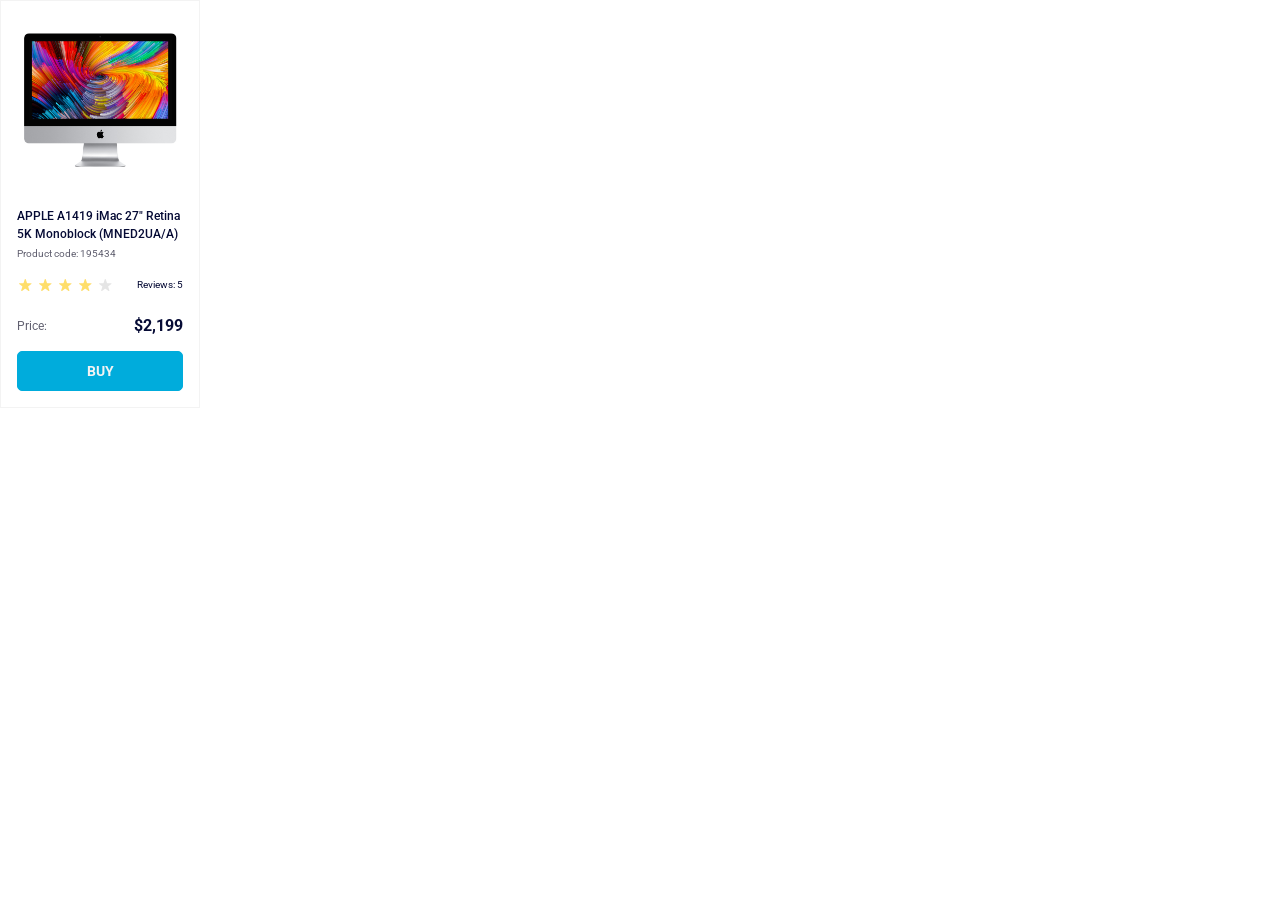
<file: index.html>
<!doctype html><html lang="en"><head><meta charset="utf-8"><meta name="viewport" content="width=device-width, initial-scale=1.0"><title>Product cards</title><link rel="preconnect" href="https://fonts.googleapis.com"><link rel="preconnect" href="https://fonts.gstatic.com" crossorigin><link href="https://fonts.googleapis.com/css2?family=Roboto:wght@400;500;700&display=swap" rel="stylesheet"><link rel="stylesheet" href="index.cbf7d321.css"></head><body> <div class="card" data-qa="card"> <img src="imac.202c52ff.jpeg" alt="monitor" class="card__img"> <h3 class="card__title"> APPLE A1419 iMac 27" Retina 5K Monoblock (MNED2UA/A) </h3> <p class="card__code">Product code: 195434</p> <div class="card__stars"> <div class="stars stars--4"> <div class="stars__star"></div> <div class="stars__star"></div> <div class="stars__star"></div> <div class="stars__star"></div> <div class="stars__star"></div> </div> <p class="card__reviews">Reviews: 5</p> </div> <div class="card__container"> <p class="card__label">Price:</p> <p class="card__value">$2,199</p> </div> <a href="#" data-qa="hover" class="card__button"> Buy </a> </div> </body></html>
</file>
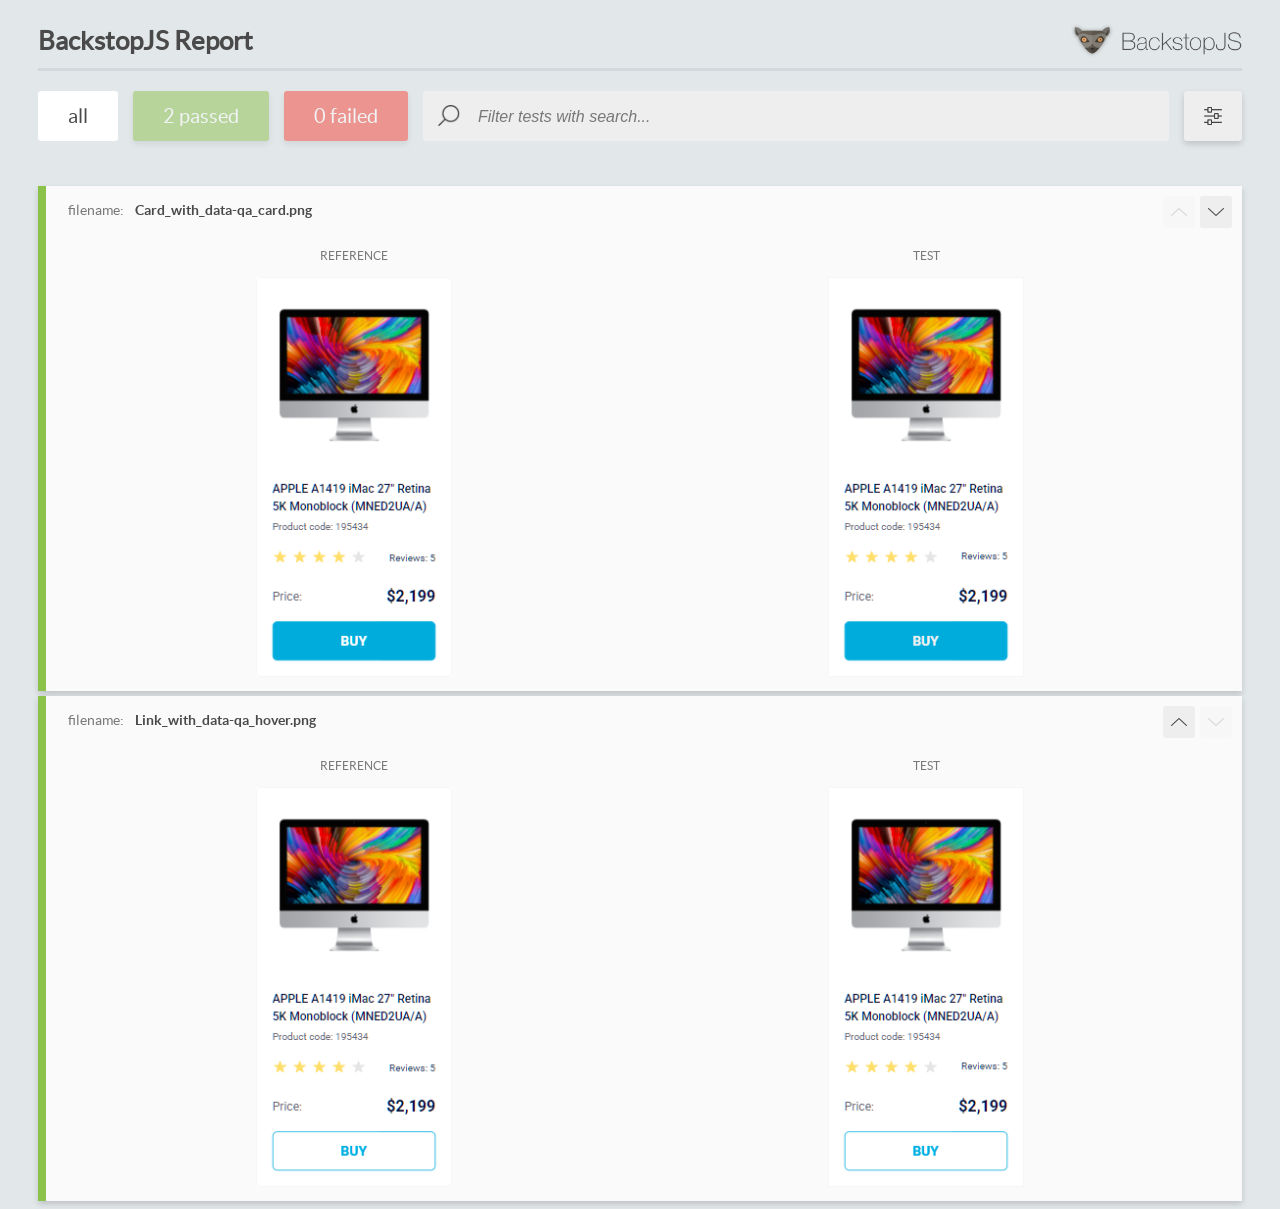
<file: report/html_report/index.html>
<!DOCTYPE html>
<html>
  <head>
    <meta charset="utf-8">
    <!-- Disable Cache -->
    <meta http-equiv="Cache-Control" content="no-cache, no-store, must-revalidate">
    <meta http-equiv="Pragma" content="no-cache">
    <meta http-equiv="Expires" content="0">

    <title>BackstopJS Report</title>

    <style>
      @font-face {
          font-family: 'latoregular';
          src: url('./assets/fonts/lato-regular-webfont.woff2') format('woff2'),
              url('./assets/fonts/lato-regular-webfont.woff') format('woff');
          font-weight: 400;
          font-style: normal;
      }
      @font-face {
          font-family: 'latobold';
          src: url('./assets/fonts/lato-bold-webfont.woff2') format('woff2'),
              url('./assets/fonts/lato-bold-webfont.woff') format('woff');
          font-weight: 700;
          font-style: normal;
      }

      .ReactModal__Body--open {
          overflow: hidden;
      }
      .ReactModal__Body--open .header {
        display: none;
      }

    </style>
  </head>
  <body style="background-color: #E2E7EA">
    <div id="root">

    </div>
    <script>
      function report (report) { // eslint-disable-line no-unused-vars
        window.tests = report;
      }
    </script>
    <script src="config.js"></script>
    <script src="index_bundle.js"></script>
  </body>
</html>
</file>
<file: index.cbf7d321.css>
*{box-sizing:border-box;margin:0;padding:0}.card{background-color:#fff;border:1px solid #f3f3f3;width:200px;height:408px;padding:32px 16px 16px}.card__img{width:160px;height:134px;margin:0 auto 40px;display:block}.card__title{color:#060b35;margin-bottom:4px;padding:0;font-family:Roboto,sans-serif;font-size:12px;font-weight:500;line-height:18px}.card__code{color:#616070;margin-bottom:16px;font-family:Roboto,sans-serif;font-size:10px;font-weight:400;line-height:14px}.card__stars{justify-content:space-between;align-items:center;margin-bottom:24px;display:flex}.card__reviews{color:#060b35;font-family:Roboto,sans-serif;font-size:10px;font-weight:400;line-height:14px}.card__container{justify-content:space-between;margin-bottom:16px;display:flex}.card__label{color:#616070;font-family:Roboto,sans-serif;font-size:12px;font-weight:400;line-height:18px}.card__value{color:#060b35;font-family:Roboto,sans-serif;font-size:16px;font-weight:700;line-height:18px}.card__button{text-transform:uppercase;color:#f3f3f3;background-color:#00acdc;border:1px solid #00acdc;border-radius:5px;justify-content:center;align-items:center;width:166px;height:40px;font-family:Roboto,sans-serif;font-size:14px;font-weight:700;line-height:16px;text-decoration:none;display:inline-flex}.card__button:hover{color:#00acdc;background-color:#fff;border:1px solid #00acdc}.stars{display:flex}.stars__star{background-image:url(star.822d561e.svg);background-position:50%;background-repeat:no-repeat;width:16px;height:16px}.stars__star:not(:last-child){margin-right:4px}.stars--1>:nth-child(-n+1),.stars--2>:nth-child(-n+2),.stars--3>:nth-child(-n+3),.stars--4>:nth-child(-n+4),.stars--5>:nth-child(-n+5){background-image:url(star-active.edda4c43.svg)}
/*# sourceMappingURL=index.cbf7d321.css.map */
</file>
